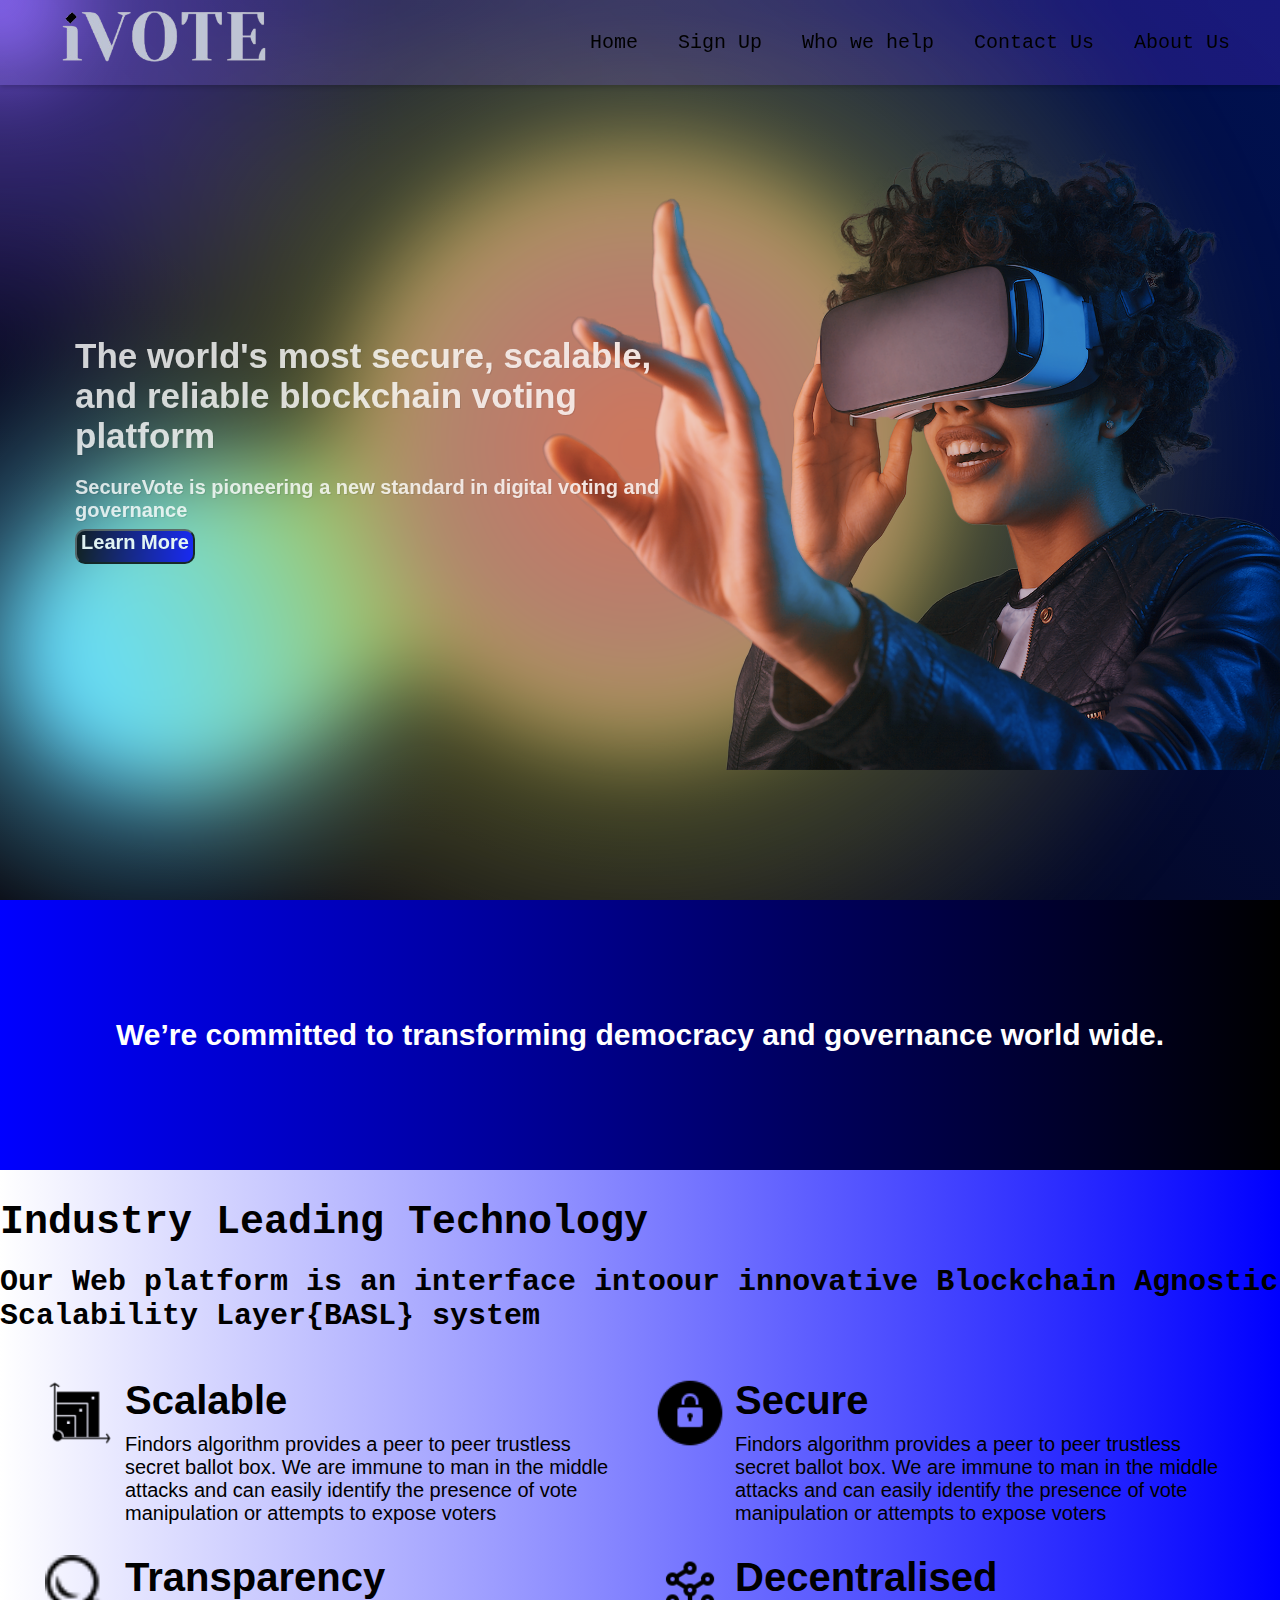
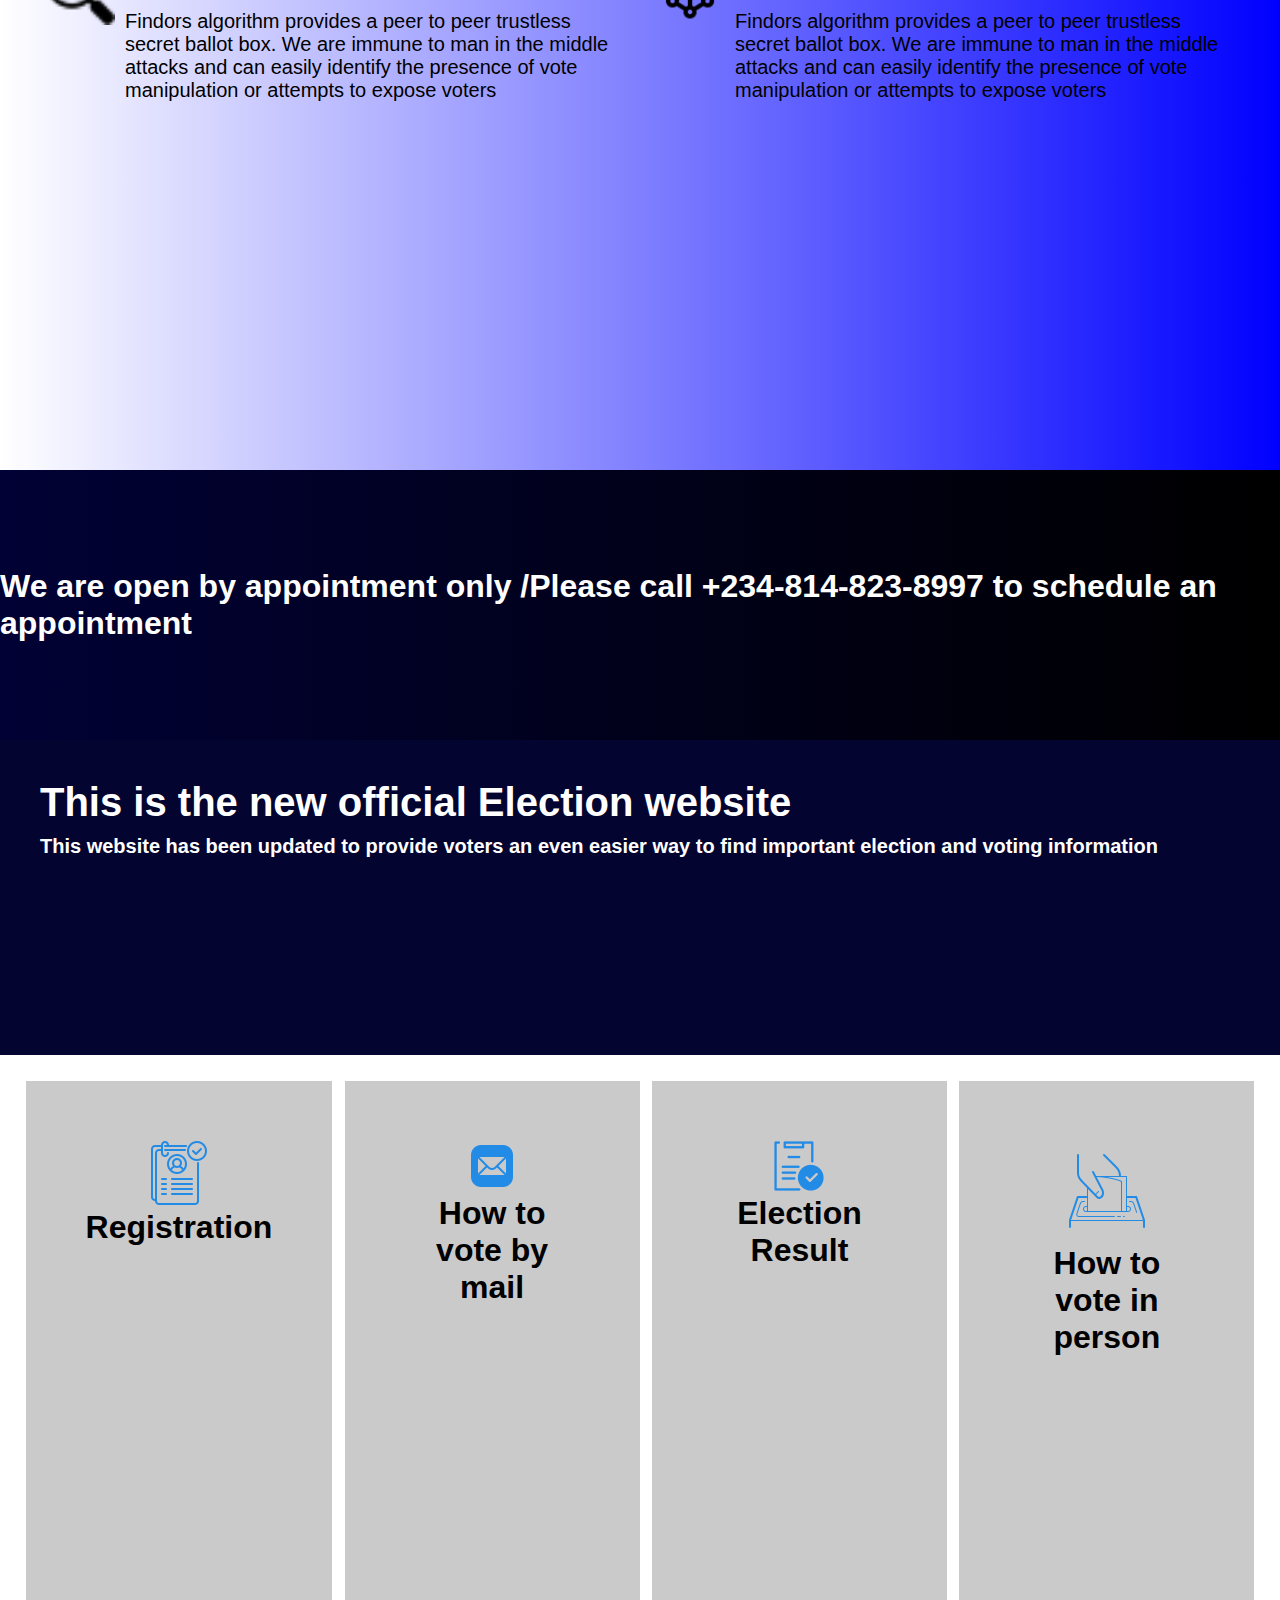
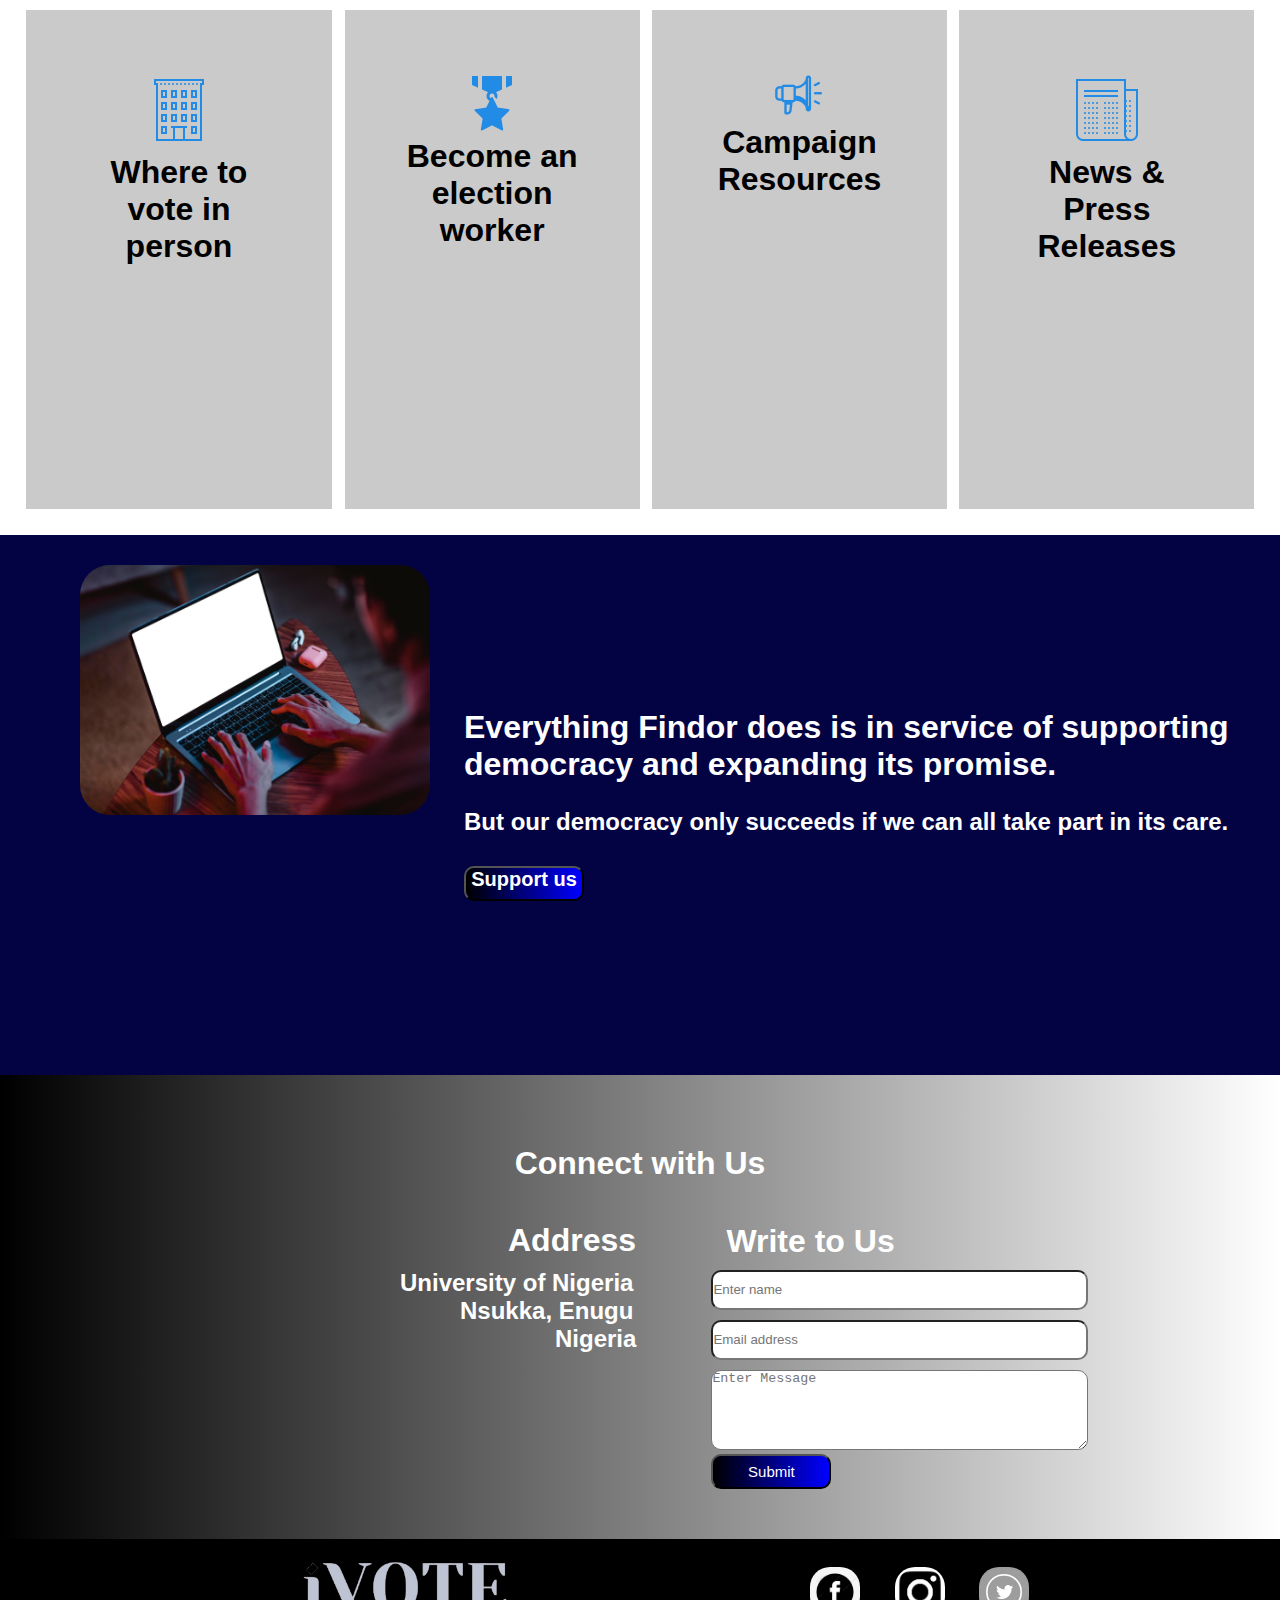
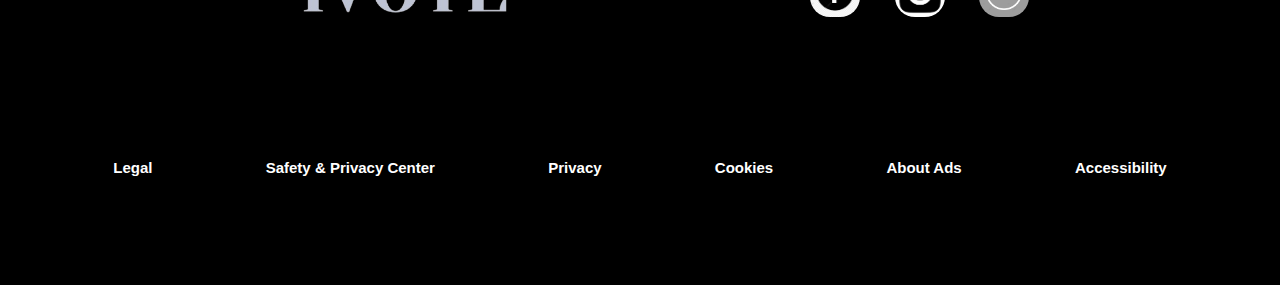
<file: index.html>
<!DOCTYPE html>
<html lang="en">
<head>
    <meta charset="UTF-8">
    <meta name="viewport" content="width=device-width, initial-scale=1.0">
    <link rel="stylesheet" href="style.css">
    <title>Voting</title>
</head>
<body>
    <header>
        <div class="logo">
            <img src="img/iVOTE-removebg-preview.png" alt="">
        </div>
            <nav>
                <ul>
                 <li><a href="index.html">Home</a></li>
                 <li><a href="Sign-up.html">Sign Up</a></li>
                 <li><a href="help.html">Who we help</a></li>
                 <li><a href="Contact.html">Contact Us</a></li>
                 <li><a href="about.html">About Us</a></li>
                </ul>
            </nav>
        </header>
        <div class="text-container">
            <div class="left"><h1>The world's most secure, scalable, and reliable blockchain voting platform</h1>
            <h2>SecureVote is pioneering a new standard in digital voting and governance</h2>
            <button><div class="btn"><h1>Learn More</h1></div></button>
            </div>
            <div class="right"><img src="img/VR.png" alt=""></div>
          </div>
          <div class="gradient-bg">
            <svg xmlns="http://www.w3.org/2000/svg">
              <defs>
                <filter id="goo">
                  <feGaussianBlur in="SourceGraphic" stdDeviation="10" result="blur" />
                  <feColorMatrix in="blur" mode="matrix" values="1 0 0 0 0  0 1 0 0 0  0 0 1 0 0  0 0 0 18 -8" result="goo" />
                  <feBlend in="SourceGraphic" in2="goo" />
                </filter>
              </defs>
            </svg>
            <div class="gradients-container">
              <div class="g1"></div>
              <div class="g2"></div>
              <div class="g3"></div>
              <div class="g4"></div>
              <div class="g5"></div>
              <div class="interactive"></div>
            </div>
          </div>
          <div class="next">
            <h1>We’re committed to transforming democracy and governance world wide.</h1>
          </div>
          <div class="tech">
            <div class="top">
                <div class="text">
                    <h1>Industry Leading Technology</h1>
                    <h2>Our Web platform is an interface intoour innovative Blockchain Agnostic Scalability Layer{BASL} system</h2>
                </div>
              <div class="container">
                <div class="lefts">
                    <div class="l1">
                        <img src="img/icons8-scalable-64.png" alt="">
                        <div class="write">
                            <h1>Scalable</h1>
                            <p>Findors algorithm provides a peer to peer trustless secret ballot box. We are immune to man in the middle attacks and can easily identify the presence of vote manipulation or attempts to expose voters
                            </p>
                        </div>
                    </div>
                    <div class="l1">
                        <img src="img/icons8-search-26.png" alt="">
                        <div class="write">
                            <h1>Transparency</h1>
                            <p>Findors algorithm provides a peer to peer trustless secret ballot box. We are immune to man in the middle attacks and can easily identify the presence of vote manipulation or attempts to expose voters
                            </p>
                        </div>
                    </div>
                </div>
                <div class="rights">
                    <div class="l1">
                        <img src="img/icons8-secure-50.png" alt="">
                        <div class="write">
                            <h1>Secure</h1>
                            <p>Findors algorithm provides a peer to peer trustless secret ballot box. We are immune to man in the middle attacks and can easily identify the presence of vote manipulation or attempts to expose voters
                            </p>
                        </div>
                    </div>
                    <div class="l1">
                        <img src="img/icons8-decentralization-64.png" alt="">
                        <div class="write">
                            <h1>Decentralised</h1>
                            <p>Findors algorithm provides a peer to peer trustless secret ballot box. We are immune to man in the middle attacks and can easily identify the presence of vote manipulation or attempts to expose voters
                            </p>
                        </div>
                    </div>
                </div>
              </div>
            </div>
          </div>
        <div class="appoint">
            <h1>We are open by appointment only /Please call +234-814-823-8997 to schedule an appointment </h1>
        </div>
        <div class="site">
            <h1>This is the new official Election website</h1>
            <h2>This website has been updated to provide voters an even easier way to find important election and voting information</h2>
        </div>
        <div class="box-container">
            <div class="box">
                <img src="img/icons8-registration-form-64.png" alt="">
                <h1>Registration</h1>
            </div>
            <div class="box">
                <img src="img/icons8-mail-50.png" alt="">
                <h1>How to vote by mail</h1>
            </div>
            <div class="box">
                <img src="img/icons8-result-50.png" alt="">
                <h1>Election Result</h1>
            </div>
            <div class="box">
                <img src="img/icons8-elections-100.png" alt="">
                <h1>How to vote in person</h1>
            </div>
            <div class="box">
                <img src="img/icons8-building-80.png" alt="">
                <h1>Where to vote in person</h1>
            </div>
            <div class="box">
                <img src="img/icons8-medal-64.png" alt="">
                <h1>Become an election worker</h1>
            </div>
            <div class="box">
                <img src="img/icons8-speaker-50.png" alt="">
                <h1>Campaign Resources</h1>
            </div>
            <div class="box">
                <img src="img/icons8-news-80.png" alt="">
                <h1>News & Press Releases</h1>
            </div>
        </div>
       <div class="last">
        <div class="l"><img src="img/high-angle-man-using-laptop.jpg" alt=""></div>
        <div class="r"> <h1>Everything Findor does is in service of supporting democracy and expanding its promise.</h1>
            <h2>But our democracy only succeeds if we can all take part in its care.</h2>
      <button> <div class="btn"><h1>Support us</h1></div></button>
        </div>
       </div>
       <div class="end">
       <div class="contain">
        <div class="begin"><h1>Connect with Us</h1></div>
        <div class="joint">
         <div class="one">
             <h1>Address</h1>
             <h2>University of Nigeria</h2>
             <h2 style="margin-left: 60px;">Nsukka, Enugu</h2>
             <h2 style="margin-left: 155px;">Nigeria</h2>
         </div>
          <div class="two">
             <h1>Write to Us</h1>
             <form action="forms">
                 <div class="left">
                 <input type="text" id="name" name="name" placeholder="Enter name" required>
                 <input type="email" id="email" name="email" placeholder="Email address" required>
                 <textarea name="Enter Message" id="Enter Message" placeholder="Enter Message"></textarea>
 
 
               <button type="submit">Submit</button>
             </form>
          </div>
        </div>
       </div>
       </div>
       <footer>
        <div class="lasts">
            <div class="logo" style="padding: 40px;"><img src="img/iVOTE-removebg-preview.png" alt=""></div>
           
            <div class="logo">
                <div class="socials">
                    <img src="img/fb icon.png" alt="">
                    <img src="img/ig icon.png" alt="">
                    <img src="img/twitter white.jpg" alt="">                
                </div>
            </div>
        </div>
        <div class="lasted">
            <div class="legal"><h1>Legal</h1></div>
            <div class="safety"><h1>Safety & Privacy Center</h1>
            </div>
            <div class="privacy"><h1>Privacy</h1>
            </div>
            <div class="cookies"><h1>Cookies</h1>
            </div>
            <div class="about-ads"><h1>About Ads</h1>
            </div>
            <div class="accessibility"><h1>Accessibility</h1>
            </div>
        </div>
      </footer>
      
</body>
</html>
</file>
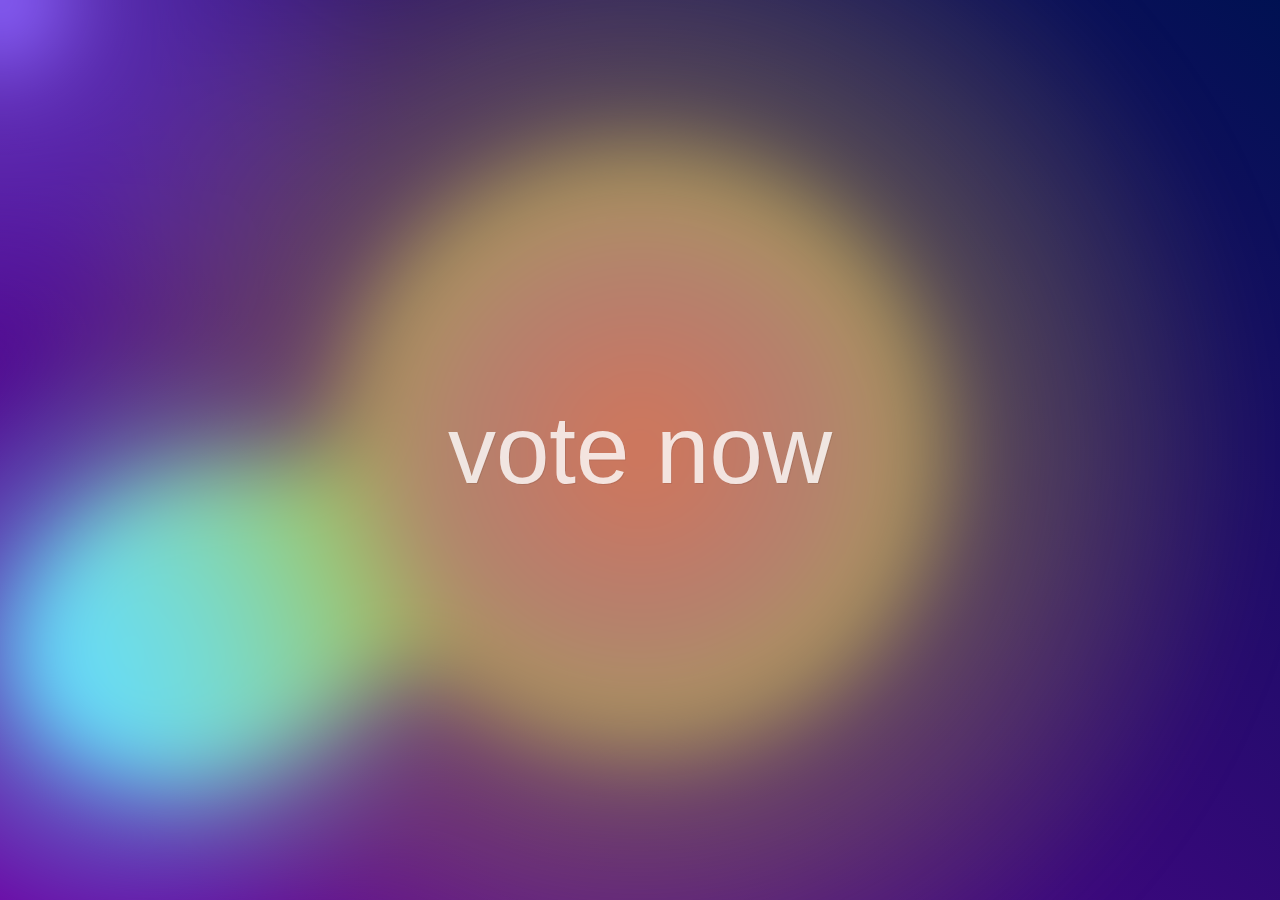
<file: ui.html>
<html>
<head>
  <meta http-equiv="Content-Type" content="text/html;charset=UTF-8">
  <title>Document</title>
  <style>
    html, body {
  font-family: 'Dongle', sans-serif;
  margin: 0;
  padding: 0;
}

.text-container {
  z-index: 100;
  width: 100vw;
  height: 100vh;
  display: flex;
  position: absolute;
  top: 0;
  left: 0;
  justify-content: center;
  align-items: center;
  font-size: 96px;
  color: white;
  opacity: 0.8;
  user-select: none;
  text-shadow: 1px 1px rgba(0,0,0,0.1);
}

:root {
  --color-bg1: rgb(108, 0, 162);
  --color-bg2: rgb(0, 17, 82);
  --color1: 18, 113, 255;
  --color2: 221, 74, 255;
  --color3: 100, 220, 255;
  --color4: 200, 50, 50;
  --color5: 180, 180, 50;
  --color-interactive: 140, 100, 255;
  --circle-size: 80%;
  --blending: hard-light;
}

@keyframes moveInCircle {
  0% {
    transform: rotate(0deg);
  }
  50% {
    transform: rotate(180deg);
  }
  100% {
    transform: rotate(360deg);
  }
}

@keyframes moveVertical {
  0% {
    transform: translateY(-50%);
  }
  50% {
    transform: translateY(50%);
  }
  100% {
    transform: translateY(-50%);
  }
}

@keyframes moveHorizontal {
  0% {
    transform: translateX(-50%) translateY(-10%);
  }
  50% {
    transform: translateX(50%) translateY(10%);
  }
  100% {
    transform: translateX(-50%) translateY(-10%);
  }
}


.gradient-bg {
  width: 100vw;
  height: 100vh;
  position: relative;
  overflow: hidden;
  background: linear-gradient(40deg, var(--color-bg1), var(--color-bg2));
  top: 0;
  left: 0;

  svg {
    display: none;
  }


  .gradients-container {
    filter: url(#goo) blur(40px) ;
    width: 100%;
    height: 100%;
  }

  .g1 {
    position: absolute;
    background: radial-gradient(circle at center, rgba(var(--color1), 0.8) 0, rgba(var(--color1), 0) 50%) no-repeat;
    mix-blend-mode: var(--blending);

    width: var(--circle-size);
    height: var(--circle-size);
    top: calc(50% - var(--circle-size) / 2);
    left: calc(50% - var(--circle-size) / 2);

    transform-origin: center center;
    animation: moveVertical 30s ease infinite;

    opacity: 1;
  }

  .g2 {
    position: absolute;
    background: radial-gradient(circle at center, rgba(var(--color2), 0.8) 0, rgba(var(--color2), 0) 50%) no-repeat;
    mix-blend-mode: var(--blending);

    width: var(--circle-size);
    height: var(--circle-size);
    top: calc(50% - var(--circle-size) / 2);
    left: calc(50% - var(--circle-size) / 2);

    transform-origin: calc(50% - 400px);
    animation: moveInCircle 20s reverse infinite;

    opacity: 1;
  }

  .g3 {
    position: absolute;
    background: radial-gradient(circle at center, rgba(var(--color3), 0.8) 0, rgba(var(--color3), 0) 50%) no-repeat;
    mix-blend-mode: var(--blending);

    width: var(--circle-size);
    height: var(--circle-size);
    top: calc(50% - var(--circle-size) / 2 + 200px);
    left: calc(50% - var(--circle-size) / 2 - 500px);

    transform-origin: calc(50% + 400px);
    animation: moveInCircle 40s linear infinite;

    opacity: 1;
  }

  .g4 {
    position: absolute;
    background: radial-gradient(circle at center, rgba(var(--color4), 0.8) 0, rgba(var(--color4), 0) 50%) no-repeat;
    mix-blend-mode: var(--blending);

    width: var(--circle-size);
    height: var(--circle-size);
    top: calc(50% - var(--circle-size) / 2);
    left: calc(50% - var(--circle-size) / 2);

    transform-origin: calc(50% - 200px);
    animation: moveHorizontal 40s ease infinite;

    opacity: 0.7;
  }

  .g5 {
    position: absolute;
    background: radial-gradient(circle at center, rgba(var(--color5), 0.8) 0, rgba(var(--color5), 0) 50%) no-repeat;
    mix-blend-mode: var(--blending);

    width: calc(var(--circle-size) * 2);
    height: calc(var(--circle-size) * 2);
    top: calc(50% - var(--circle-size));
    left: calc(50% - var(--circle-size));

    transform-origin: calc(50% - 800px) calc(50% + 200px);
    animation: moveInCircle 20s ease infinite;

    opacity: 1;
  }

  .interactive {
    position: absolute;
    background: radial-gradient(circle at center, rgba(var(--color-interactive), 0.8) 0, rgba(var(--color-interactive), 0) 50%) no-repeat;
    mix-blend-mode: var(--blending);

    width: 100%;
    height: 100%;
    top: -50%;
    left: -50%;

    opacity: 0.7;
  }
}
  </style>
</head>
<body>
  <div class="text-container">
    vote now 
  </div>
  <div class="gradient-bg">
    <svg xmlns="http://www.w3.org/2000/svg">
      <defs>
        <filter id="goo">
          <feGaussianBlur in="SourceGraphic" stdDeviation="10" result="blur" />
          <feColorMatrix in="blur" mode="matrix" values="1 0 0 0 0  0 1 0 0 0  0 0 1 0 0  0 0 0 18 -8" result="goo" />
          <feBlend in="SourceGraphic" in2="goo" />
        </filter>
      </defs>
    </svg>
    <div class="gradients-container">
      <div class="g1"></div>
      <div class="g2"></div>
      <div class="g3"></div>
      <div class="g4"></div>
      <div class="g5"></div>
      <div class="interactive"></div>
    </div>
  </div>
  <script src="">
    
  </script>
</body>
</html>
</file>
<file: style.css>
*{
    padding: 0%;
    margin: 0%;
    box-sizing: border-box;
    
}
/*
glassmorphism style start*/

html, body {
    font-family: 'Dongle', sans-serif;
    overflow-x: hidden;
  }
  
@media (max-width:1000px) {
  .text-container{
    height: auto;
    display: flex;
    flex-direction: column;
  }

  .left{
    height: auto;
  }

  .tech{
    height: auto;
  }


  .container{
    display: flex;
    flex-direction: column;
    height: auto;
  }
}

  .text-container {
    z-index: 100;
    width: 100vw;
    height: 100vh;
    display: flex;
    position: absolute;
    top: 0;
    left: 0;
    justify-content: center;
    align-items: center;
    gap: 50px;
    font-size: 30px;
    color: white;
    opacity: 0.8;
    user-select: none;
    text-shadow: 1px 1px rgba(0,0,0,0.1);
  }
  .left{
    width: 60%;
    justify-content: center;
    /* display: flex; */
    padding-left: 75px;
  }

  .left h1{
    font-size: 35px;
    padding-bottom: 20px;
  }

  .left h2{
    font-size: 20px;
  }

  button{
    height: 35px;
    width: 120px;
    border-radius: 10px;
   background-image: linear-gradient(to left, blue, black);
   cursor: pointer;
  }

  .btn h1{
    color: white;
    text-decoration: dotted;
    font-size: 20px;
  }

  .btn{
    justify-content: center;
    
  }

   .right{
    width: 40%;
    justify-content: center;
    display: flex;
   }

   .right img{
    height:  40rem;
    z-index: -5;
   }

  :root {
    --color-bg1: rgb(6, 1, 8);
    --color-bg2: rgb(0, 17, 82);
    --color1: 18, 113, 255;
    --color2: 221, 74, 255;
    --color3: 100, 220, 255;
    --color4: 200, 50, 50;
    --color5: 180, 180, 50;
    --color-interactive: 140, 100, 255;
    --circle-size: 80%;
    --blending: hard-light;
  }
  
  @keyframes moveInCircle {
    0% {
      transform: rotate(0deg);
    }
    50% {
      transform: rotate(180deg);
    }
    100% {
      transform: rotate(360deg);
    }
  }
  
  @keyframes moveVertical {
    0% {
      transform: translateY(-50%);
    }
    50% {
      transform: translateY(50%);
    }
    100% {
      transform: translateY(-50%);
    }
  }
  
  @keyframes moveHorizontal {
    0% {
      transform: translateX(-50%) translateY(-10%);
    }
    50% {
      transform: translateX(50%) translateY(10%);
    }
    100% {
      transform: translateX(-50%) translateY(-10%);
    }
  }
  
  
  .gradient-bg {
    width: 100vw;
    height: 100vh;
    position: relative;
    overflow: hidden;
    background: linear-gradient(40deg, var(--color-bg1), var(--color-bg2));
    top: 0;
    left: 0;
  
    svg {
      display: none;
    }
  
  
    .gradients-container {
      filter: url(#goo) blur(40px) ;
      width: 100%;
      height: 100%;
    }
  
    .g1 {
      position: absolute;
      background: radial-gradient(circle at center, rgba(var(--color1), 0.8) 0, rgba(var(--color1), 0) 50%) no-repeat;
      mix-blend-mode: var(--blending);
  
      width: var(--circle-size);
      height: var(--circle-size);
      top: calc(50% - var(--circle-size) / 2);
      left: calc(50% - var(--circle-size) / 2);
  
      transform-origin: center center;
      animation: moveVertical 5s ease infinite;
  
      opacity: 1;
    }
  
    .g2 {
      position: absolute;
      background: radial-gradient(circle at center, rgba(var(--color2), 0.8) 0, rgba(var(--color2), 0) 50%) no-repeat;
      mix-blend-mode: var(--blending);
  
      width: var(--circle-size);
      height: var(--circle-size);
      top: calc(50% - var(--circle-size) / 2);
      left: calc(50% - var(--circle-size) / 2);
  
      transform-origin: calc(50% - 400px);
      animation: moveInCircle 5s reverse infinite;
  
      opacity: 1;
    }
  
    .g3 {
      position: absolute;
      background: radial-gradient(circle at center, rgba(var(--color3), 0.8) 0, rgba(var(--color3), 0) 50%) no-repeat;
      mix-blend-mode: var(--blending);
  
      width: var(--circle-size);
      height: var(--circle-size);
      top: calc(50% - var(--circle-size) / 2 + 200px);
      left: calc(50% - var(--circle-size) / 2 - 500px);
  
      transform-origin: calc(50% + 400px);
      animation: moveInCircle 10s linear infinite;
  
      opacity: 1;
    }
  
    .g4 {
      position: absolute;
      background: radial-gradient(circle at center, rgba(var(--color4), 0.8) 0, rgba(var(--color4), 0) 50%) no-repeat;
      mix-blend-mode: var(--blending);
  
      width: var(--circle-size);
      height: var(--circle-size);
      top: calc(50% - var(--circle-size) / 2);
      left: calc(50% - var(--circle-size) / 2);
  
      transform-origin: calc(50% - 200px);
      animation: moveHorizontal 10s ease infinite;
  
      opacity: 0.7;
    }
  
    .g5 {
      position: absolute;
      background: radial-gradient(circle at center, rgba(var(--color5), 0.8) 0, rgba(var(--color5), 0) 50%) no-repeat;
      mix-blend-mode: var(--blending);
  
      width: calc(var(--circle-size) * 2);
      height: calc(var(--circle-size) * 2);
      top: calc(50% - var(--circle-size));
      left: calc(50% - var(--circle-size));
  
      transform-origin: calc(50% - 800px) calc(50% + 200px);
      animation: moveInCircle 5s ease infinite;
  
      opacity: 1;
    }
  
    .interactive {
      position: absolute;
      background: radial-gradient(circle at center, rgba(var(--color-interactive), 0.8) 0, rgba(var(--color-interactive), 0) 50%) no-repeat;
      mix-blend-mode: var(--blending);
  
      width: 100%;
      height: 100%;
      top: -50%;
      left: -50%;
  
      opacity: 0.7;
    }
  }
  /* glassmorphism ends*/
header{
    width: 100%;
    top: 0;
    left: 0;
    -webkit-backdrop-filter:blur(10px); ;
    backdrop-filter:blur(10px);
    background:linear-gradient(45deg ,rgba(165, 141, 250, 0.18) ,rgba(87, 46, 235, 0.28)
    ) ;
    display: flex;
    z-index: 1000;
    justify-content: space-between;
    align-items: center;
    padding: 10px 20px;
    position: fixed;
    box-shadow: 0 2px 5px rgba(0, 0, 0, 0.2);
    min-height: 85px;
}

.logo{
    height: 10px;
    justify-content: center;
    align-items: center;
    display: flex;
    margin-bottom: 30px;
}

.logo img{
    height: 18rem;
    margin-top: 20px;
    /* padding: 10px; */
}
.logo h1{
    font-size: 60px;
    font-weight: 900;
    font-family: monospace;
    margin-top: 30px;
    padding-left: 40px;
}



nav {
    display: flex;
    align-items: center;
    column-gap: 20px;
}

nav ul {
    display: flex;
    align-items: center;
    column-gap: 20px;
    padding-right: 20px;
}

ul {
    list-style-type: none;
    margin: 0;
    padding: 0;
}

nav ul li {
    list-style: none;
    color: black;
    padding: 2px 10px;
    border-radius: 10px;
    transition: 0.7s ease;

}
nav ul li a {
    text-decoration: none;
    color: black;
    /* font-size: 0.5625em; */
    transition: color 0.3s;
    font-size: 20px;
    font-family: monospace;
}


nav .right-contact {
    display: flex;
    align-items: center;
    column-gap: 3.5px;
    color: black;
}


/* next */
.next{
  height: 30vh;
  width: 100%;
  display: flex;
  align-items: center;
  justify-content: center;
  background-image: linear-gradient(to left, black, blue);
}

.next h1{
  font-size: 30px;
  color: white;
}
/* next ends */

/* tech */
.tech{
  height: 100vh;
  width: 100vw;
 background-image: linear-gradient(to left, blue,white);
 /* display: flex; */
}
.text{
  padding-top: 30px;
}


.text h1{
  font-size: 40px;
  font-family: monospace;
  padding-bottom: 20px;
  color: black;
}

.text h2{
  font-size: 30px;
  font-family: monospace;
  color: black;
}

.container{
  display: flex; 
  padding: 45px;
  gap: 30px;
}


.lefts{
  width: 50%;
  height: 100vh;
}

.rights{
  width: 50%;
  height: 100vh;
}


.l1{
  display: flex;
  gap: 10px;
  padding-bottom: 30px;
}

.l1 img{
  height: 70px;
}

.write h1{
  font-size: 40px;
  padding-bottom: 10px;
}

.write p{
  font-size: 20px;
}



/* Appointment */
.appoint{
    width: 100%;
    height: 30vh;
    background-image: linear-gradient(to left, black, rgb(1, 1, 53));
    display: flex;
    align-items: center;
   color: white;
}



/* site */
.site{
    width: 100%;
    height: 35vh;
    align-items: center;
    padding: 40px;
    background-color: rgb(4, 4, 48);
    padding-left: 40px;
}

.site h1{ 
    color: white;
    font-size: 40px;
    font-weight: bolder;
    padding-bottom: 10px;
}

.site h2{
    color: white;
    font-size: 20px;
}


/* box-container */
.box-container{
    display: grid;
    grid-template-columns: repeat(4, 1fr);
    flex-wrap: wrap;
    gap: 1%; 
    justify-content: center; 
    padding: 2%; 
    width: 100%;
    height: 120vh;
}


.box{
    background-color: rgba(128, 128, 128, 0.418);
    color: white;
    text-align: center;
    padding: 60px;
    box-sizing: border-box;
    flex: 1 1 30%; 
    cursor: pointer;
}

.box h1{
    color: black;
}

.box-container :hover{
    transform: translateY(-2%);
    box-shadow: 0 0.8rem 2rem rgba(0, 0, 0, 0.15); 
    background-color: blue;
}
/* box container ends */
/* lasts*/
.last{
    width: 100%;
    height: 60vh;
    background-color: rgb(3, 3, 68);
    display: flex;
  gap: 80px;
}

.l{
  width: 30vw;
}

.l img{
  height: 250px;
  border-radius: 30px;
  margin-left: 80px;
  width: 350px;
  margin-top: 30px;
}

.r{
  width: 70vw;
  justify-content: center;
  text-align: left;
  align-content: center;
}

.r h1{
  color: white;
  padding-bottom: 25px;
}

.r h2{
  color: white;
  padding-bottom: 30px;
}
/* last ends */

/* end */

.end{
  height: 90vh;
  background-image: linear-gradient(to right, black, white);
}



.contain{
  align-content: center;
  justify-content: center;
  padding-bottom: 50px;
}

.begin h1{
  color: white;
  font-weight: 700;
  align-content: center;
  justify-content: center;
  display: flex;
  padding-top: 70px;
}


.joint{
  display: flex;
  align-content: center;
  justify-content: center;
  align-items: center;
  padding-left: 400px;
  padding-top: 40px;
}

.one{
  color: white;
  padding-bottom: 8.5rem;
}

.one h1{
  margin-left: 108px;
  margin-bottom: 10px;
}

.two{
 color:white ; 
 padding-right: 100px;
 gap: 20px
 ;
}


.two h1{
  padding-left: 90px;
  margin-bottom: 10px;
}

input{
  height: 40px;
  width: 150%;
  border-radius: 10px;
  gap: 10px;
  margin-bottom: 10px;
 }


 textarea{
  height: 80px;
  width: 150%;
  border-radius: 10px;
 }


 button {
  height: 35px;
  width: 120px;
  border-radius: 10px;
 background-image: linear-gradient(to left, blue, black);
 cursor: pointer;
 color: white;
 font-size: 15px;
}

button:hover {
  background-color: #0056b3; 
}

button:focus {
  outline: none; 
}

/* end of end */


/* footer */

/* last */


.lasts{
  background-color: black;
  height: 20vh;
  display: flex;
  justify-content: space-evenly;
}





.socials img {
  margin-top: 100px;
  height: 50px;
  border-radius: 20px;
  box-shadow: 0px 4px 8px;
  margin-right: 30px;
}


/* lasted */
.lasted{
  background-color: black;
  height: 20vh;
  text-decoration: white;
  justify-content: space-evenly;
  display: flex;
}

.legal h1{
color: white;
font-size: 15px;
margin-top: 40px;
}

.safety h1{
  color: white;
  font-size: 15px;
  margin-top: 40px;
}
.privacy h1{
  color: white;
  font-size: 15px;
  margin-top: 40px;
}
.cookies h1{
  color: white;
  font-size: 15px;
  margin-top: 40px;
}

.about-ads h1{
  color: white;
  font-size: 15px;
  margin-top: 40px;
}

.accessibility h1{
  color: white;
  font-size: 15px;
  margin-top: 40px;
}

/* footer ends */

/* bottom */
</file>
